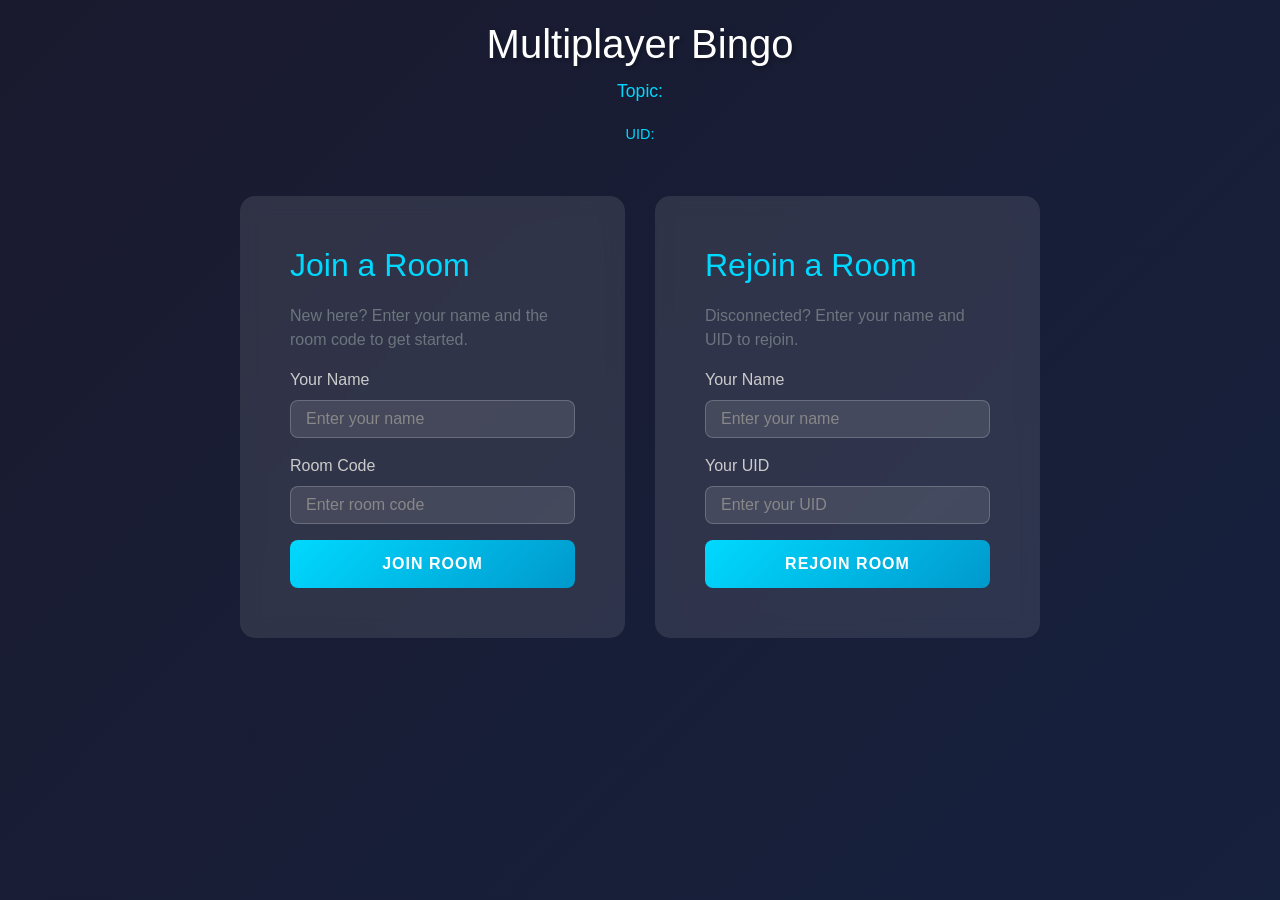
<file: html/index.html>
<!DOCTYPE html>
<html lang="en">

<head>
  <meta charset="utf-8" />
  <title>Multiplayer Bingo</title>
  <meta name="viewport" content="width=device-width, initial-scale=1, shrink-to-fit=no" />
  <link rel="stylesheet" href="https://stackpath.bootstrapcdn.com/bootstrap/4.5.0/css/bootstrap.min.css"
    integrity="sha384-9aIt2nRpC12Uk9gS9baDl411NQApFmC26EwAOH8WgZl5MYYxFfc+NcPb1dKGj7Sk" crossorigin="anonymous" />
  <link rel="stylesheet" href="style.css" />
</head>

<body>
  <main class="container">
    <h1>Multiplayer Bingo</h1>
    <p class="lead" id="topic"><strong>Topic:</strong> <span></span></p>
    <p class="lead" id="uid"><strong>UID:</strong> <span></span></p>

    <div id="join">
      <div class="row">
        <div class="col-sm">
          <div class="card">
            <div class="card-body">
              <h2>Join a Room</h2>
              <p class="text-muted">New here? Enter your name and the room code to get started.</p>
              <form id="joinForm">
                <div class="form-group">
                  <label for="joinUsername">Your Name</label>
                  <input type="text" class="form-control" id="joinUsername" placeholder="Enter your name" />
                </div>
                <div class="form-group">
                  <label for="joinRoom">Room Code</label>
                  <input type="text" class="form-control" id="joinRoom" placeholder="Enter room code" />
                </div>
                <button type="submit" class="btn btn-primary btn-block">Join Room</button>
              </form>
            </div>
          </div>
        </div>
        <div class="col-sm">
          <div class="card">
            <div class="card-body">
              <h2>Rejoin a Room</h2>
              <p class="text-muted">Disconnected? Enter your name and UID to rejoin.</p>
              <form id="rejoinForm">
                <div class="form-group">
                  <label for="rejoinUsername">Your Name</label>
                  <input type="text" class="form-control" id="rejoinUsername" placeholder="Enter your name" />
                </div>
                <div class="form-group">
                  <label for="rejoinUID">Your UID</label>
                  <input type="text" class="form-control" id="rejoinUID" placeholder="Enter your UID" />
                </div>
                <button type="submit" class="btn btn-primary btn-block">Rejoin Room</button>
              </form>
            </div>
          </div>
        </div>
      </div>
    </div>

    <div id="bingo"></div>
  </main>

  <script src="https://code.jquery.com/jquery-3.5.1.min.js"
    integrity="sha256-9/aliU8dGd2tb6OSsuzixeV4y/faTqgFtohetphbbj0=" crossorigin="anonymous"></script>
  <script src="https://cdn.jsdelivr.net/npm/popper.js@1.16.0/dist/umd/popper.min.js"
    integrity="sha384-Q6E9RHvbIyZFJoft+2mJbHaEWldlvI9IOYy5n3zV9zzTtmI3UksdQRVvoxMfooAo"
    crossorigin="anonymous"></script>
  <script src="https://stackpath.bootstrapcdn.com/bootstrap/4.5.0/js/bootstrap.min.js"
    integrity="sha384-OgVRvuATP1z7JjHLkuOU7Xw704+h835Lr+6QL9UvYjZE3Ipu6Tp75j7Bh/kR0JKI"
    crossorigin="anonymous"></script>
  <script src="bingo.js"></script>
</body>

</html>
</file>
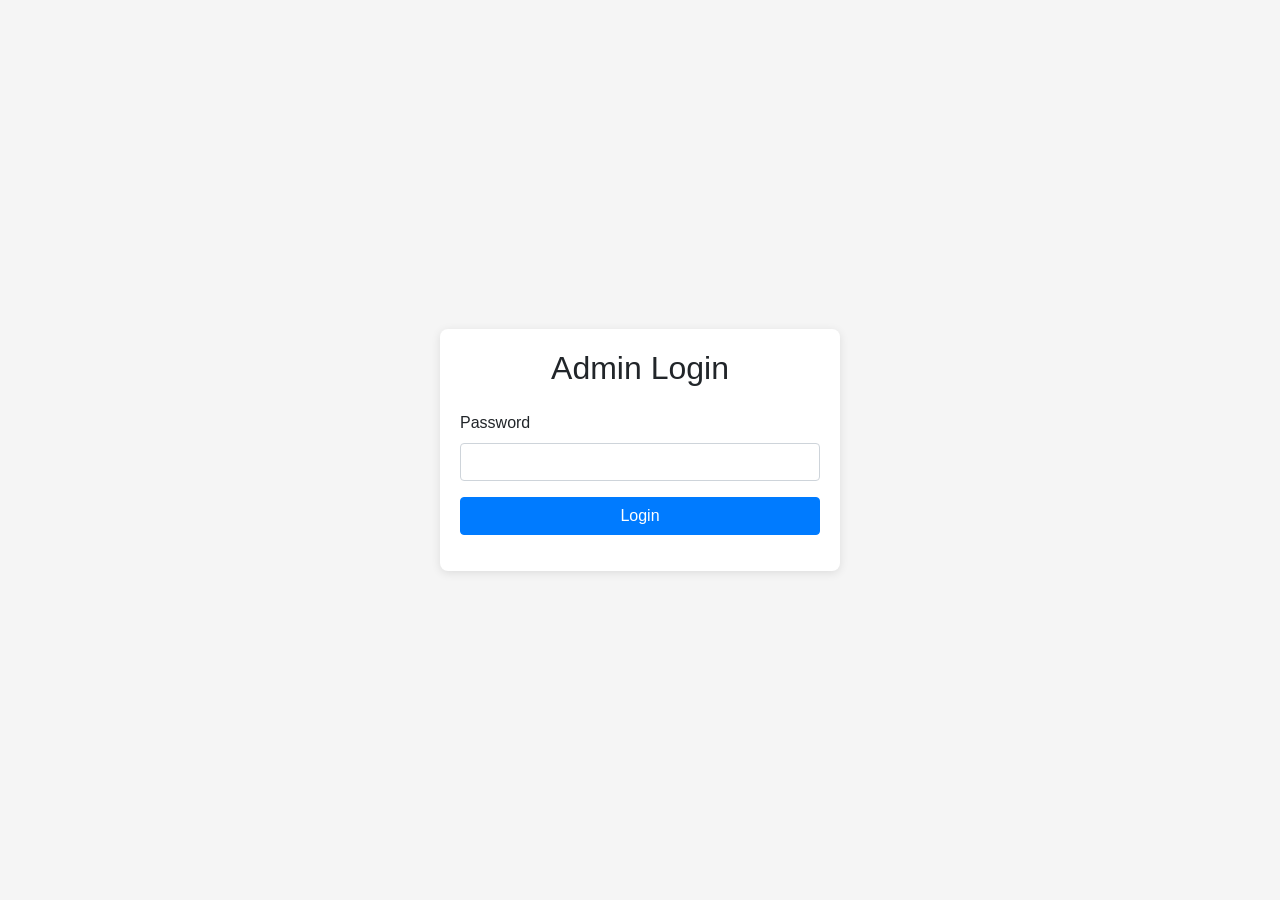
<file: admin/login.html>
<!DOCTYPE html>
<html lang="en">
<head>
    <meta charset="utf-8">
    <title>Admin Login - Multiplayer Bingo</title>
    <link rel="stylesheet" href="https://stackpath.bootstrapcdn.com/bootstrap/4.5.0/css/bootstrap.min.css">
    <style>
        body { background: #f5f5f5; display: flex; align-items: center; justify-content: center; height: 100vh; }
        .login-form { max-width: 400px; width: 100%; padding: 20px; background: white; border-radius: 8px; box-shadow: 0 2px 10px rgba(0,0,0,0.1); }
    </style>
</head>
<body>
    <div class="login-form">
        <h2 class="text-center mb-4">Admin Login</h2>
        <form id="loginForm">
            <div class="form-group">
                <label for="password">Password</label>
                <input type="password" class="form-control" id="password" required>
            </div>
            <button type="submit" class="btn btn-primary btn-block">Login</button>
        </form>
        <p id="error" class="text-danger mt-3"></p>
    </div>
    <script src="https://code.jquery.com/jquery-3.5.1.min.js"></script>
    <script>
        $('#loginForm').submit(function(e) {
            e.preventDefault();
            $.ajax({
                url: '/api/login',
                method: 'POST',
                contentType: 'application/json',
                data: JSON.stringify({ password: $('#password').val() }),
                success: function() {
                    window.location.href = '/';
                },
                error: function(xhr) {
                    $('#error').text(xhr.responseJSON?.error || 'Login failed');
                }
            });
        });
    </script>
</body>
</html>
</file>
<file: html/style.css>
/* Base styles */
* {
    box-sizing: border-box;
}

body {
    background: linear-gradient(135deg, #1a1a2e 0%, #16213e 100%);
    min-height: 100vh;
    color: #fff;
    font-family: 'Segoe UI', Tahoma, Geneva, Verdana, sans-serif;
}

main.container {
    max-width: 1400px;
    padding: 20px;
}

h1 {
    text-align: center;
    font-size: 2.5rem;
    margin-bottom: 10px;
    text-shadow: 2px 2px 4px rgba(0,0,0,0.3);
}

.lead {
    text-align: center;
    margin-bottom: 20px;
    font-size: 1.1rem;
}

.lead strong {
    color: #00d9ff;
}

#uid {
    color: #888;
    font-size: 0.9rem;
}

/* Join forms */
#join {
    max-width: 800px;
    margin: 50px auto;
}

#join .card {
    background: rgba(255,255,255,0.1);
    border: none;
    border-radius: 15px;
    padding: 30px;
    backdrop-filter: blur(10px);
}

#join h2 {
    color: #00d9ff;
    margin-bottom: 20px;
}

#join .form-group label {
    color: #ccc;
}

#join .form-control {
    background: rgba(255,255,255,0.1);
    border: 1px solid rgba(255,255,255,0.2);
    color: #fff;
    border-radius: 8px;
    padding: 12px 15px;
}

#join .form-control::placeholder {
    color: #888;
}

#join .form-control:focus {
    background: rgba(255,255,255,0.15);
    border-color: #00d9ff;
    color: #fff;
    box-shadow: 0 0 15px rgba(0,217,255,0.3);
}

#join .btn-primary {
    background: linear-gradient(135deg, #00d9ff 0%, #0099cc 100%);
    border: none;
    border-radius: 8px;
    padding: 12px 30px;
    font-weight: 600;
    text-transform: uppercase;
    letter-spacing: 1px;
    transition: transform 0.2s, box-shadow 0.2s;
}

#join .btn-primary:hover {
    transform: translateY(-2px);
    box-shadow: 0 5px 20px rgba(0,217,255,0.4);
}

/* Bingo area */
#bingo {
    padding: 20px 0;
}

/* Player cards */
#bingo .bingo-player {
    display: block;
    width: 100%;
    margin-bottom: 30px;
}

/* Your card - large, centered */
#bingo .bingo-player.own-card {
    max-width: 650px;
    margin: 0 auto 60px auto;
}

#bingo .bingo-player.own-card h2 {
    text-align: center;
    font-size: 1.8rem;
    margin-bottom: 20px;
    color: #00d9ff;
    text-shadow: 0 0 20px rgba(0,217,255,0.5);
}

/* Other players section */
.other-players-header {
    text-align: center;
    font-size: 1.3rem;
    color: #888;
    margin: 40px 0 20px 0;
    padding-bottom: 10px;
    border-bottom: 1px solid rgba(255,255,255,0.1);
}

.other-players-container {
    display: flex;
    flex-wrap: wrap;
    justify-content: center;
    gap: 20px;
}

.other-players-container .bingo-player {
    width: 180px;
    margin: 10px;
    max-width: none;
}

#bingo .other-players-container .bingo-player {
    width: 180px;
}

.other-players-container .bingo-player h2 {
    font-size: 1.1rem;
    text-align: center;
    margin-bottom: 12px;
    color: #aaa;
}

/* Bingo cards */
.bingo-card {
    background: rgba(255,255,255,0.05);
    border-radius: 15px;
    padding: 10px;
    backdrop-filter: blur(10px);
    box-shadow: 0 10px 40px rgba(0,0,0,0.3);
    overflow: hidden;
}

#bingo .bingo-player.own-card .bingo-card {
    padding: 15px;
    box-shadow: 0 15px 60px rgba(0,217,255,0.2);
    border: 2px solid rgba(0,217,255,0.3);
}

/* Cell sizes */
.bingo-card.grid-3 .bingo-cell {
    width: 33.33%;
    padding-top: 33.33%;
}

.bingo-card.grid-4 .bingo-cell {
    width: 25%;
    padding-top: 25%;
}

.bingo-card.grid-5 .bingo-cell {
    width: 20%;
    padding-top: 20%;
}

.bingo-cell {
    float: left;
    position: relative;
    border: 1px solid rgba(255,255,255,0.15);
    border-radius: 8px;
    transition: all 0.2s;
}

#bingo .bingo-player.own-card .bingo-cell {
    cursor: pointer;
    border: 2px solid rgba(255,255,255,0.2);
}

#bingo .bingo-player.own-card .bingo-cell:hover {
    background: rgba(255,255,255,0.2);
    transform: scale(1.02);
}

.bingo-cell.marked {
    background: linear-gradient(135deg, #00d9ff 0%, #0099cc 100%) !important;
    box-shadow: inset 0 0 20px rgba(0,0,0,0.2);
}

#bingo .bingo-player.own-card .bingo-cell.marked {
    background: linear-gradient(135deg, #00ff88 0%, #00cc6a 100%) !important;
    box-shadow: 0 0 15px rgba(0,255,136,0.5);
}

.bingo-cell div {
    position: absolute;
    left: 5%;
    top: 5%;
    width: 90%;
    height: 90%;
    display: flex;
    align-items: center;
    justify-content: center;
    text-align: center;
    font-weight: 500;
    text-shadow: 1px 1px 2px rgba(0,0,0,0.5);
    overflow: hidden;
    word-wrap: break-word;
    line-height: 1.2;
}

#bingo .bingo-player.own-card .bingo-cell div {
    font-size: 1.4rem;
}

.other-players-container .bingo-player .bingo-cell div {
    font-size: 0.55rem;
}

.no-other-players {
    text-align: center;
    color: #666;
    font-style: italic;
    padding: 30px;
}

@media (max-width: 768px) {
    h1 {
        font-size: 1.8rem;
    }

    #bingo .bingo-player.own-card {
        max-width: 100%;
    }

    .other-players-container .bingo-player {
        width: 45%;
    }
}
</file>
